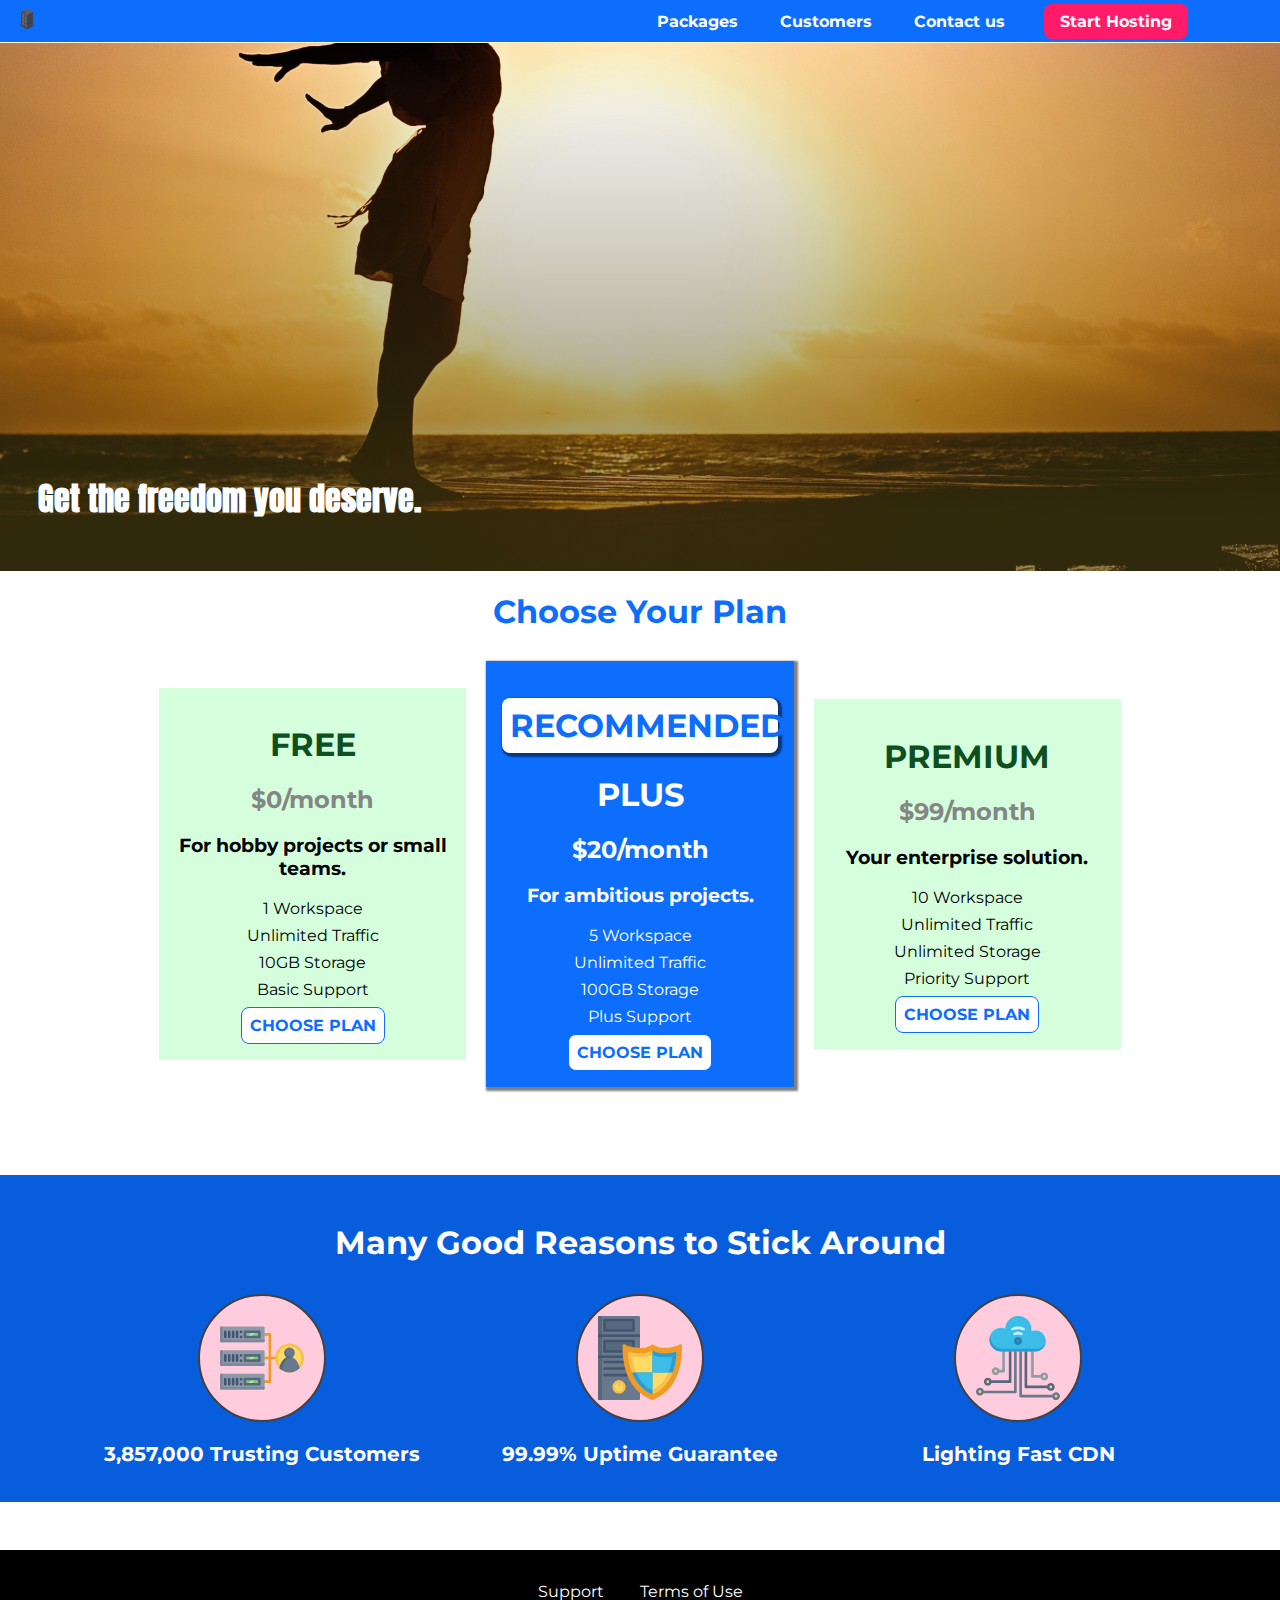
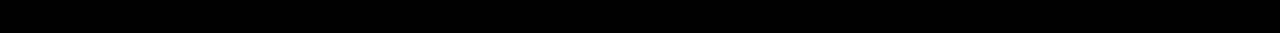
<file: index.html>
<!DOCTYPE html>
<html lang="en">
  <head>
    <meta charset="UTF-8" />
    <meta http-equiv="X-UA-Compatible" content="ie=edge" />
    <title>vHost</title>
    <link rel="shortcut icon" href="./assets/favicon.png" />
    <link
      href="https://fonts.googleapis.com/css2?family=Anton&display=swap"
      rel="stylesheet"
    />
    <link
      href="https://fonts.googleapis.com/css2?family=Montserrat:wght@400;700&display=swap"
      rel="stylesheet"
    />
    <link rel="stylesheet" href="./assets/main.css" />
    <link rel="stylesheet" href="./assets/secondary.css" />
  </head>

  <body>
    <header class="main-header">
      <div>
        <a href="index.html" class="main-header__brand"
          ><img src="./assets/logo.png" alt="vHost"
        /></a>
      </div>
      <nav class="main-nav">
        <ul class="main-nav__items">
          <li class="main-nav__item">
            <a href="packages/index.html">Packages</a>
          </li>
          <li class="main-nav__item">
            <a href="customers/index.html">Customers</a>
          </li>
          <li class="main-nav__item">
            <a href="contact us/index.html">Contact us</a>
          </li>
          <li class="main-nav__item main-nav__item--cta">
            <a href="">Start Hosting</a>
          </li>
        </ul>
      </nav>
    </header>

    <main>
      <section id="product-overview">
        <h1>Get the freedom you deserve.</h1>
      </section>
      <section id="plans">
        <h1 class="section-title">Choose Your Plan</h1>
        <div class="plan__list">
          <article class="plan">
            <h1 class="plan__title">FREE</h1>
            <h2 class="plan__price">$0/month</h2>
            <h3>For hobby projects or small teams.</h3>
            <ul class="plan__features">
              <li class="plan__feature">1 Workspace</li>
              <li class="plan__feature">Unlimited Traffic</li>
              <li class="plan__feature">10GB Storage</li>
              <li class="plan__feature">Basic Support</li>
            </ul>
            <div>
              <button class="button">CHOOSE PLAN</button>
            </div>
          </article>
          <article class="plan plan--highlighted">
            <h1 class="plan__annotation">RECOMMENDED</h1>
            <h1 class="plan__title">PLUS</h1>
            <h2 class="plan__price">$20/month</h2>
            <h3>For ambitious projects.</h3>
            <ul class="plan__features">
              <li class="plan__feature">5 Workspace</li>
              <li class="plan__feature">Unlimited Traffic</li>
              <li class="plan__feature">100GB Storage</li>
              <li class="plan__feature">Plus Support</li>
            </ul>
            <div>
              <button class="button">CHOOSE PLAN</button>
            </div>
          </article>
          <article class="plan">
            <h1 class="plan__title">PREMIUM</h1>
            <h2 class="plan__price">$99/month</h2>
            <h3>Your enterprise solution.</h3>
            <ul class="plan__features">
              <li class="plan__feature">10 Workspace</li>
              <li class="plan__feature">Unlimited Traffic</li>
              <li class="plan__feature">Unlimited Storage</li>
              <li class="plan__feature">Priority Support</li>
            </ul>
            <div>
              <button class="button">CHOOSE PLAN</button>
            </div>
          </article>
        </div>
      </section>
      <section id="key-features">
        <h1 class="section-title">Many Good Reasons to Stick Around</h1>
        <ul class="key-feature__list">
          <li class="key-feature">
            <div class="key-feature__image">
              <svg viewBox="0 0 512 512">
                <path
                  style="fill: #f09b24"
                  d="M344,248h-32V112c0-4.418-3.582-8-8-8h-40c-4.418,0-8,3.582-8,8s3.582,8,8,8h32v128h-32  c-4.418,0-8,3.582-8,8s3.582,8,8,8h32v128h-32c-4.418,0-8,3.582-8,8s3.582,8,8,8h40c4.418,0,8-3.582,8-8V264h32c4.418,0,8-3.582,8-8  S348.418,248,344,248z"
                />
                <path
                  style="fill: #8e9aa9"
                  d="M264,64H8c-4.418,0-8,3.582-8,8v80c0,4.418,3.582,8,8,8h256c4.418,0,8-3.582,8-8V72  C272,67.582,268.418,64,264,64z"
                />
                <path
                  style="fill: #7c899b"
                  d="M24,144c-4.418,0-8-3.582-8-8V64H8c-4.418,0-8,3.582-8,8v80c0,4.418,3.582,8,8,8h256  c4.418,0,8-3.582,8-8v-8H24z"
                />
                <rect
                  x="152"
                  y="96"
                  style="fill: #b8e3a8"
                  width="88"
                  height="32"
                />
                <g>
                  <polygon
                    style="fill: #7ec97d"
                    points="152,96 152,128 166,128 198,96  "
                  />
                  <polygon
                    style="fill: #7ec97d"
                    points="220,96 188,128 240,128 240,96  "
                  />
                </g>
                <path
                  style="fill: #56677e"
                  d="M240,136h-88c-4.418,0-8-3.582-8-8V96c0-4.418,3.582-8,8-8h88c4.418,0,8,3.582,8,8v32  C248,132.418,244.418,136,240,136z M160,120h72v-16h-72V120z"
                />
                <g>
                  <path
                    style="fill: #435670"
                    d="M32,136c-4.418,0-8-3.582-8-8V96c0-4.418,3.582-8,8-8s8,3.582,8,8v32C40,132.418,36.418,136,32,136z   "
                  />
                  <path
                    style="fill: #435670"
                    d="M56,136c-4.418,0-8-3.582-8-8V96c0-4.418,3.582-8,8-8s8,3.582,8,8v32C64,132.418,60.418,136,56,136z   "
                  />
                  <path
                    style="fill: #435670"
                    d="M80,136c-4.418,0-8-3.582-8-8V96c0-4.418,3.582-8,8-8s8,3.582,8,8v32C88,132.418,84.418,136,80,136z   "
                  />
                  <path
                    style="fill: #435670"
                    d="M104,136c-4.418,0-8-3.582-8-8V96c0-4.418,3.582-8,8-8s8,3.582,8,8v32   C112,132.418,108.418,136,104,136z"
                  />
                  <path
                    style="fill: #435670"
                    d="M128,105c-4.418,0-8-3.582-8-8v-1c0-4.418,3.582-8,8-8s8,3.582,8,8v1   C136,101.418,132.418,105,128,105z"
                  />
                  <path
                    style="fill: #435670"
                    d="M128,136c-4.418,0-8-3.582-8-8v-1c0-4.418,3.582-8,8-8s8,3.582,8,8v1   C136,132.418,132.418,136,128,136z"
                  />
                </g>
                <path
                  style="fill: #8e9aa9"
                  d="M264,208H8c-4.418,0-8,3.582-8,8v80c0,4.418,3.582,8,8,8h256c4.418,0,8-3.582,8-8v-80  C272,211.582,268.418,208,264,208z"
                />
                <path
                  style="fill: #7c899b"
                  d="M24,288c-4.418,0-8-3.582-8-8v-72H8c-4.418,0-8,3.582-8,8v80c0,4.418,3.582,8,8,8h256  c4.418,0,8-3.582,8-8v-8H24z"
                />
                <rect
                  x="152"
                  y="240"
                  style="fill: #b8e3a8"
                  width="88"
                  height="32"
                />
                <g>
                  <polygon
                    style="fill: #7ec97d"
                    points="152,240 152,272 166,272 198,240  "
                  />
                  <polygon
                    style="fill: #7ec97d"
                    points="220,240 188,272 240,272 240,240  "
                  />
                </g>
                <path
                  style="fill: #56677e"
                  d="M240,280h-88c-4.418,0-8-3.582-8-8v-32c0-4.418,3.582-8,8-8h88c4.418,0,8,3.582,8,8v32  C248,276.418,244.418,280,240,280z M160,264h72v-16h-72V264z"
                />
                <g>
                  <path
                    style="fill: #435670"
                    d="M32,280c-4.418,0-8-3.582-8-8v-32c0-4.418,3.582-8,8-8s8,3.582,8,8v32C40,276.418,36.418,280,32,280   z"
                  />
                  <path
                    style="fill: #435670"
                    d="M56,280c-4.418,0-8-3.582-8-8v-32c0-4.418,3.582-8,8-8s8,3.582,8,8v32C64,276.418,60.418,280,56,280   z"
                  />
                  <path
                    style="fill: #435670"
                    d="M80,280c-4.418,0-8-3.582-8-8v-32c0-4.418,3.582-8,8-8s8,3.582,8,8v32C88,276.418,84.418,280,80,280   z"
                  />
                  <path
                    style="fill: #435670"
                    d="M104,280c-4.418,0-8-3.582-8-8v-32c0-4.418,3.582-8,8-8s8,3.582,8,8v32   C112,276.418,108.418,280,104,280z"
                  />
                  <path
                    style="fill: #435670"
                    d="M128,249c-4.418,0-8-3.582-8-8v-1c0-4.418,3.582-8,8-8s8,3.582,8,8v1   C136,245.418,132.418,249,128,249z"
                  />
                  <path
                    style="fill: #435670"
                    d="M128,280c-4.418,0-8-3.582-8-8v-1c0-4.418,3.582-8,8-8s8,3.582,8,8v1   C136,276.418,132.418,280,128,280z"
                  />
                </g>
                <path
                  style="fill: #8e9aa9"
                  d="M264,352H8c-4.418,0-8,3.582-8,8v80c0,4.418,3.582,8,8,8h256c4.418,0,8-3.582,8-8v-80  C272,355.582,268.418,352,264,352z"
                />
                <path
                  style="fill: #7c899b"
                  d="M24,432c-4.418,0-8-3.582-8-8v-72H8c-4.418,0-8,3.582-8,8v80c0,4.418,3.582,8,8,8h256  c4.418,0,8-3.582,8-8v-8H24z"
                />
                <rect
                  x="152"
                  y="384"
                  style="fill: #b8e3a8"
                  width="88"
                  height="32"
                />
                <g>
                  <polygon
                    style="fill: #7ec97d"
                    points="152,384 152,416 166,416 198,384  "
                  />
                  <polygon
                    style="fill: #7ec97d"
                    points="220,384 188,416 240,416 240,384  "
                  />
                </g>
                <path
                  style="fill: #56677e"
                  d="M240,424h-88c-4.418,0-8-3.582-8-8v-32c0-4.418,3.582-8,8-8h88c4.418,0,8,3.582,8,8v32  C248,420.418,244.418,424,240,424z M160,408h72v-16h-72V408z"
                />
                <g>
                  <path
                    style="fill: #435670"
                    d="M32,424c-4.418,0-8-3.582-8-8v-32c0-4.418,3.582-8,8-8s8,3.582,8,8v32C40,420.418,36.418,424,32,424   z"
                  />
                  <path
                    style="fill: #435670"
                    d="M56,424c-4.418,0-8-3.582-8-8v-32c0-4.418,3.582-8,8-8s8,3.582,8,8v32C64,420.418,60.418,424,56,424   z"
                  />
                  <path
                    style="fill: #435670"
                    d="M80,424c-4.418,0-8-3.582-8-8v-32c0-4.418,3.582-8,8-8s8,3.582,8,8v32C88,420.418,84.418,424,80,424   z"
                  />
                  <path
                    style="fill: #435670"
                    d="M104,424c-4.418,0-8-3.582-8-8v-32c0-4.418,3.582-8,8-8s8,3.582,8,8v32   C112,420.418,108.418,424,104,424z"
                  />
                  <path
                    style="fill: #435670"
                    d="M128,393c-4.418,0-8-3.582-8-8v-1c0-4.418,3.582-8,8-8s8,3.582,8,8v1   C136,389.418,132.418,393,128,393z"
                  />
                  <path
                    style="fill: #435670"
                    d="M128,424c-4.418,0-8-3.582-8-8v-1c0-4.418,3.582-8,8-8s8,3.582,8,8v1   C136,420.418,132.418,424,128,424z"
                  />
                </g>
                <path
                  style="fill: #f7c14d"
                  d="M424,168c-48.523,0-88,39.477-88,88s39.477,88,88,88s88-39.477,88-88S472.523,168,424,168z"
                />
                <path
                  style="fill: #ffdb66"
                  d="M424,184c-39.701,0-72,32.299-72,72s32.299,72,72,72s72-32.299,72-72S463.701,184,424,184z"
                />
                <path
                  style="fill: #69788d"
                  d="M484.893,314.16C476.393,274.588,451.922,248,424,248s-52.393,26.588-60.893,66.16  c-0.605,2.82,0.354,5.749,2.511,7.664C381.731,336.124,402.465,344,424,344s42.269-7.876,58.381-22.176  C484.539,319.909,485.498,316.98,484.893,314.16z"
                />
                <path
                  style="fill: #56677e"
                  d="M434.053,249.171C430.768,248.403,427.411,248,424,248c-27.922,0-52.393,26.588-60.893,66.16  c-0.605,2.82,0.354,5.749,2.511,7.664c3.383,3.002,6.979,5.703,10.734,8.125C384.904,286.243,407.373,255.378,434.053,249.171z"
                />
                <path
                  style="fill: #69788d"
                  d="M424,192c-17.645,0-32,14.355-32,32s14.355,32,32,32s32-14.355,32-32S441.645,192,424,192z"
                />
                <path
                  style="fill: #56677e"
                  d="M432,248c-17.645,0-32-14.355-32-32c0-6.783,2.128-13.076,5.742-18.258  C397.444,203.53,392,213.138,392,224c0,17.645,14.355,32,32,32c10.862,0,20.471-5.444,26.258-13.742  C445.076,245.872,438.783,248,432,248z"
                />
              </svg>
            </div>
            <p class="key-feature__description">3,857,000 Trusting Customers</p>
          </li>
          <li class="key-feature">
            <div class="key-feature__image">
              <svg viewBox="0 0 512 512">
                <path
                  style="fill: #69788d"
                  d="M248,0H8C3.582,0,0,3.582,0,8v496c0,4.418,3.582,8,8,8h240c4.418,0,8-3.582,8-8V8  C256,3.582,252.418,0,248,0z"
                />
                <path
                  style="fill: #56677e"
                  d="M24,504V8c0-4.418,3.582-8,8-8H8C3.582,0,0,3.582,0,8v496c0,4.418,3.582,8,8,8h24  C27.582,512,24,508.418,24,504z"
                />
                <g>
                  <rect
                    x="0"
                    y="112"
                    style="fill: #435670"
                    width="256"
                    height="16"
                  />
                  <rect
                    x="0"
                    y="240"
                    style="fill: #435670"
                    width="256"
                    height="16"
                  />
                </g>
                <path
                  style="fill: #f7c14d"
                  d="M128,392c-22.056,0-40,17.944-40,40s17.944,40,40,40s40-17.944,40-40S150.056,392,128,392z"
                />
                <path
                  style="fill: #ffdb66"
                  d="M128,408c-13.233,0-24,10.767-24,24s10.767,24,24,24s24-10.767,24-24S141.233,408,128,408z"
                />
                <path
                  style="fill: #f7c14d"
                  d="M128,392c-2.739,0-5.414,0.278-8,0.805V424c0,4.418,3.582,8,8,8c4.418,0,8-3.582,8-8v-31.195  C133.414,392.278,130.739,392,128,392z"
                />
                <g>
                  <path
                    style="fill: #435670"
                    d="M216,288H40c-4.418,0-8-3.582-8-8s3.582-8,8-8h176c4.418,0,8,3.582,8,8S220.418,288,216,288z"
                  />
                  <path
                    style="fill: #435670"
                    d="M216,328H40c-4.418,0-8-3.582-8-8s3.582-8,8-8h176c4.418,0,8,3.582,8,8S220.418,328,216,328z"
                  />
                  <path
                    style="fill: #435670"
                    d="M216,368H40c-4.418,0-8-3.582-8-8s3.582-8,8-8h176c4.418,0,8,3.582,8,8S220.418,368,216,368z"
                  />
                  <path
                    style="fill: #435670"
                    d="M216,16H40c-4.418,0-8,3.582-8,8v64c0,4.418,3.582,8,8,8h176c4.418,0,8-3.582,8-8V24   C224,19.582,220.418,16,216,16z"
                  />
                </g>
                <rect
                  x="48"
                  y="32"
                  style="fill: #56677e"
                  width="160"
                  height="48"
                />
                <path
                  style="fill: #435670"
                  d="M216,144H40c-4.418,0-8,3.582-8,8v64c0,4.418,3.582,8,8,8h176c4.418,0,8-3.582,8-8v-64  C224,147.582,220.418,144,216,144z"
                />
                <rect
                  x="48"
                  y="160"
                  style="fill: #56677e"
                  width="160"
                  height="48"
                />
                <path
                  style="fill: #f09b24"
                  d="M511.747,180.237c-0.194-6.537-8.107-10.107-13.135-5.894c-5.6,4.693-42.904,21.282-98.514,21.282  c-33.45,0-64.625-20.999-64.929-21.206c-2.9-1.991-6.764-1.85-9.512,0.346c-2.677,2.135-27.201,20.86-63.793,20.86  c-55.607,0-92.914-16.589-98.515-21.282c-5.028-4.211-12.941-0.645-13.135,5.894c-1.634,54.834,4.655,105.941,18.693,151.903  c12.096,39.604,29.759,74.047,52.497,102.373c27.538,34.304,62.743,59.882,104.66,76.045c3.069,1.918,6.757,1.921,9.83,0  c41.917-16.163,77.122-41.741,104.66-76.045c22.738-28.326,40.401-62.77,52.497-102.373  C507.092,286.179,513.381,235.071,511.747,180.237z"
                />
                <path
                  style="fill: #f7c14d"
                  d="M476.21,221.226c-1.953-1.631-4.568-2.235-7.036-1.628c-21.686,5.327-44.926,8.028-69.075,8.028  c-25.926,0-49.633-8.975-64.955-16.504c-2.307-1.134-5.016-1.091-7.284,0.116c-14.059,7.477-36.919,16.388-65.994,16.388  c-24.153,0-47.394-2.701-69.075-8.028c-5.155-1.268-10.221,2.966-9.894,8.261c2.077,33.693,7.668,65.635,16.616,94.935  c22.774,74.565,66.139,126.334,128.888,153.868c2.032,0.891,4.397,0.891,6.43,0c61.777-27.107,104.716-78.876,127.62-153.868  c8.948-29.3,14.539-61.241,16.616-94.935C479.224,225.319,478.163,222.856,476.21,221.226z"
                />
                <path
                  style="fill: #ffdb66"
                  d="M331.609,451.727c-52.604-25.289-89.304-70.987-109.144-135.944  c-6.532-21.39-11.162-44.336-13.82-68.447c17.133,2.852,34.952,4.291,53.22,4.291c29.394,0,53.376-7.793,69.978-15.561  c17.44,7.736,41.656,15.561,68.256,15.561c18.267,0,36.085-1.439,53.219-4.291c-2.659,24.112-7.288,47.06-13.82,68.448  C419.545,381.108,383.27,426.805,331.609,451.727z"
                />
                <g>
                  <path
                    style="fill: #2c9dd4"
                    d="M479.066,227.858c0.157-2.539-0.903-5.002-2.856-6.633s-4.568-2.235-7.036-1.628   c-21.686,5.327-44.926,8.028-69.075,8.028c-25.926,0-49.633-8.975-64.955-16.504c-1.057-0.52-2.2-0.78-3.345-0.806l-0.072,133.351   h123.601c2.556-6.746,4.933-13.702,7.123-20.874C471.398,293.493,476.989,261.552,479.066,227.858z"
                  />
                  <path
                    style="fill: #2c9dd4"
                    d="M206.658,343.667c24.153,63.42,65.028,108.108,121.743,132.995c1.031,0.452,2.147,0.673,3.263,0.666   l0.063-133.661H206.658z"
                  />
                </g>
                <g>
                  <path
                    style="fill: #3cbde8"
                    d="M439.497,315.783c6.532-21.389,11.161-44.336,13.82-68.448c-17.134,2.852-34.952,4.291-53.219,4.291   c-26.6,0-50.815-7.824-68.256-15.561l-0.116,107.601h97.758C433.179,334.807,436.524,325.518,439.497,315.783z"
                  />
                  <path
                    style="fill: #3cbde8"
                    d="M232.523,343.667c21.144,50.298,54.363,86.56,99.087,108.06l0.117-108.06H232.523z"
                  />
                </g>
              </svg>
            </div>
            <p class="key-feature__description">99.99% Uptime Guarantee</p>
          </li>
          <li class="key-feature">
            <div class="key-feature__image">
              <svg viewBox="0 0 512 512">
                <path
                  style="fill: #8e9aa9"
                  d="M168,200c-4.418,0-8,3.582-8,8v120h-17.376c-3.302-9.311-12.194-16-22.624-16  c-13.234,0-24,10.767-24,24s10.766,24,24,24c10.429,0,19.321-6.689,22.624-16H168c4.418,0,8-3.582,8-8V208  C176,203.582,172.418,200,168,200z"
                />
                <path
                  style="fill: #ffdb66"
                  d="M120,328c-4.411,0-8,3.589-8,8s3.589,8,8,8s8-3.589,8-8S124.411,328,120,328z"
                />
                <path
                  style="fill: #56677e"
                  d="M208,200c-4.418,0-8,3.582-8,8v184H94.624C91.322,382.689,82.43,376,72,376  c-13.234,0-24,10.767-24,24s10.766,24,24,24c10.429,0,19.321-6.689,22.624-16H208c4.418,0,8-3.582,8-8V208  C216,203.582,212.418,200,208,200z"
                />
                <path
                  style="fill: #ffdb66"
                  d="M72,392c-4.411,0-8,3.589-8,8s3.589,8,8,8s8-3.589,8-8S76.411,392,72,392z"
                />
                <path
                  style="fill: #69788d"
                  d="M240,208c-4.418,0-8,3.582-8,8v239H47.24c-2.671-10.34-12.078-18-23.24-18c-13.234,0-24,10.767-24,24  s10.766,24,24,24c9.666,0,18.009-5.747,21.809-14H240c4.418,0,8-3.582,8-8V216C248,211.582,244.418,208,240,208z"
                />
                <path
                  style="fill: #ffdb66"
                  d="M24,453c-4.411,0-8,3.589-8,8s3.589,8,8,8s8-3.589,8-8S28.411,453,24,453z"
                />
                <path
                  style="fill: #69788d"
                  d="M488,464c-10.429,0-19.321,6.689-22.624,16H280V208c0-4.418-3.582-8-8-8s-8,3.582-8,8v280  c0,4.418,3.582,8,8,8h193.376c3.302,9.311,12.194,16,22.624,16c13.234,0,24-10.767,24-24S501.234,464,488,464z"
                />
                <path
                  style="fill: #ffdb66"
                  d="M488,480c-4.411,0-8,3.589-8,8s3.589,8,8,8s8-3.589,8-8S492.411,480,488,480z"
                />
                <path
                  style="fill: #56677e"
                  d="M456,408c-10.429,0-19.321,6.689-22.624,16H312V208c0-4.418-3.582-8-8-8s-8,3.582-8,8v224  c0,4.418,3.582,8,8,8h129.376c3.302,9.311,12.194,16,22.624,16c13.234,0,24-10.767,24-24S469.234,408,456,408z"
                />
                <path
                  style="fill: #ffdb66"
                  d="M456,424c-4.411,0-8,3.589-8,8s3.589,8,8,8s8-3.589,8-8S460.411,424,456,424z"
                />
                <path
                  style="fill: #8e9aa9"
                  d="M416,344c-10.429,0-19.321,6.689-22.624,16H352V208c0-4.418-3.582-8-8-8s-8,3.582-8,8v160  c0,4.418,3.582,8,8,8h49.376c3.302,9.311,12.194,16,22.624,16c13.234,0,24-10.767,24-24S429.234,344,416,344z"
                />
                <path
                  style="fill: #ffdb66"
                  d="M416,360c-4.411,0-8,3.589-8,8s3.589,8,8,8s8-3.589,8-8S420.411,360,416,360z"
                />
                <path
                  style="fill: #3cbde8"
                  d="M362,88c-8.741,0-17.231,1.751-25.06,5.085C337.646,88.797,338,84.43,338,80  c0-44.112-35.888-80-80-80c-42.823,0-77.895,33.816-79.909,76.149C170.393,73.415,162.244,72,154,72c-39.701,0-72,32.299-72,72  s32.299,72,72,72h208c35.29,0,64-28.71,64-64S397.29,88,362,88z"
                />
                <path
                  style="fill: #2c9dd4"
                  d="M368,200H160c-39.701,0-72-32.299-72-72c0-5.863,0.721-11.559,2.05-17.019  C84.918,120.88,82,132.102,82,144c0,39.701,32.299,72,72,72h208c30.389,0,55.88-21.296,62.379-49.743  C413.565,186.327,392.352,200,368,200z"
                />
                <path
                  style="fill: #2a7db5"
                  d="M256,128c-13.234,0-24,10.767-24,24s10.766,24,24,24c13.233,0,24-10.767,24-24S269.233,128,256,128z"
                />
                <path
                  style="fill: #2c9dd4"
                  d="M256,144c-4.411,0-8,3.589-8,8s3.589,8,8,8c4.411,0,8-3.589,8-8S260.411,144,256,144z"
                />
                <g>
                  <path
                    style="fill: #c5f1fa"
                    d="M221.755,87.695c-2.994,0-5.864-1.688-7.233-4.572c-1.894-3.991-0.194-8.763,3.798-10.657   C230.157,66.849,242.834,64,256,64c13.166,0,25.844,2.849,37.68,8.466c3.992,1.895,5.692,6.666,3.798,10.657   s-6.666,5.692-10.657,3.798C277.144,82.328,266.774,80,256,80c-10.774,0-21.144,2.328-30.821,6.921   C224.072,87.446,222.904,87.695,221.755,87.695z"
                  />
                  <path
                    style="fill: #c5f1fa"
                    d="M276.545,116.618c-1.148,0-2.316-0.249-3.424-0.774C267.745,113.293,261.985,112,256,112   c-5.985,0-11.745,1.293-17.121,3.844c-3.991,1.895-8.763,0.192-10.657-3.798c-1.894-3.992-0.193-8.764,3.798-10.657   C239.557,97.813,247.625,96,256,96c8.376,0,16.444,1.813,23.98,5.389c3.991,1.894,5.692,6.665,3.798,10.657   C282.41,114.93,279.539,116.618,276.545,116.618z"
                  />
                </g>
              </svg>
            </div>
            <p class="key-feature__description">Lighting Fast CDN</p>
          </li>
        </ul>
      </section>
    </main>
    <footer class="main-footer">
      <nav>
        <ul class="main-footer__links">
          <li class="main-footer__link">
            <a href="#">Support</a>
          </li>
          <li class="main-footer__link">
            <a href="#">Terms of Use</a>
          </li>
        </ul>
      </nav>
    </footer>
  </body>
</html>
</file>
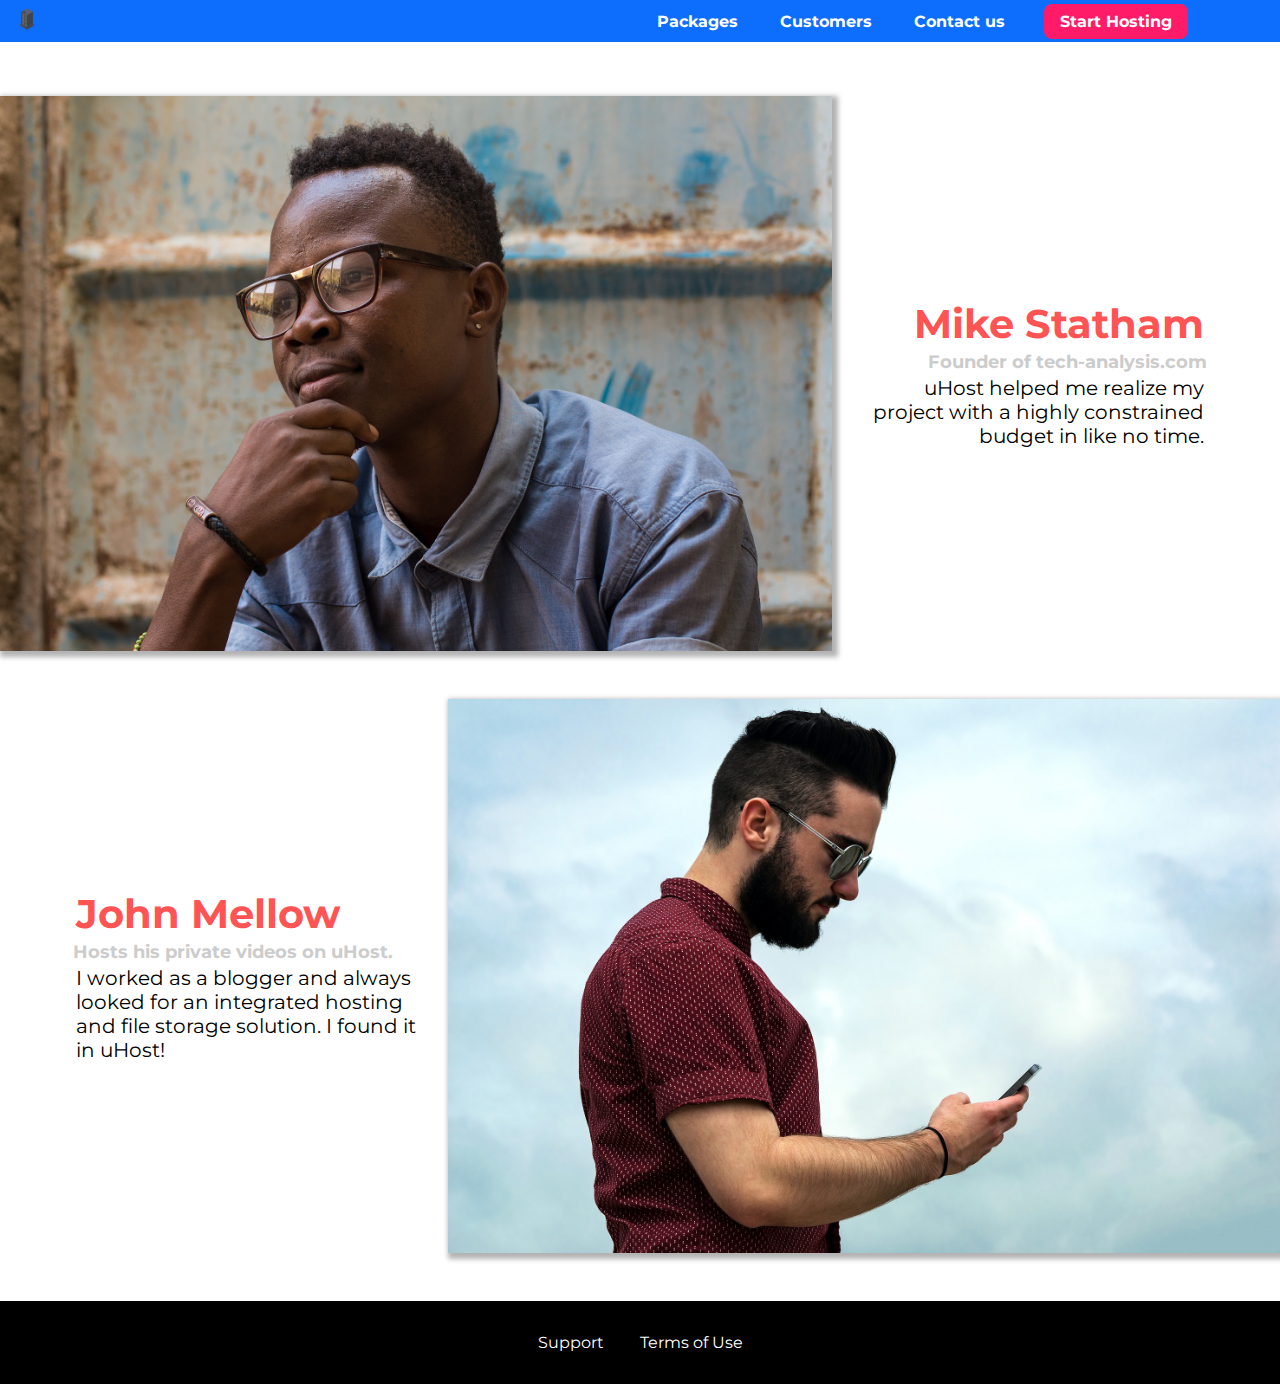
<file: customers/index.html>
<!DOCTYPE html>
<html lang="en">
  <head>
    <meta charset="UTF-8" />
    <meta http-equiv="X-UA-Compatible" content="ie=edge" />
    <title>vHost Customers</title>
    <link rel="shortcut icon" href="./assets/favicon.png" />
    <link
      href="https://fonts.googleapis.com/css2?family=Montserrat:wght@400;700&display=swap"
      rel="stylesheet"
    />
    <link rel="stylesheet" href="../assets/secondary.css" />
    <link rel="stylesheet" href="customers.css" />
  </head>

  <body>
    <header class="main-header">
      <div>
        <a href="../index.html" class="main-header__brand"
          ><img src="../assets/logo.png" alt="vHost"
        /></a>
      </div>
      <nav class="main-nav">
        <ul class="main-nav__items">
          <li class="main-nav__item">
            <a href="../packages/index.html">Packages</a>
          </li>
          <li class="main-nav__item">
            <a href="index.html">Customers</a>
          </li>
          <li class="main-nav__item">
            <a href="contact us/index.html">Contact us</a>
          </li>
          <li class="main-nav__item main-nav__item--cta">
            <a href="../start-hosting/index.html">Start Hosting</a>
          </li>
        </ul>
      </nav>
    </header>

    <main>
      <div>
        <div class="testimonial" id="customer-1">
          <div class="testimonial__image-container">
            <img
              src="../assets/customer-1.jpg"
              alt="Mike Statham - Customer"
              class="testimonial__image"
            />
          </div>
          <div class="testimonial__info">
            <h1 class="testimonial__name">Mike Statham</h1>
            <h2 class="testimonial__subtitle">
              Founder of
              <a href="tech-analysis.com">tech-analysis.com</a>
            </h2>
            <p class="testimonial__text">
              uHost helped me realize my project with a highly constrained
              budget in like no time.
            </p>
          </div>
        </div>
        <div class="testimonial" id="customer-2">
          <div class="testimonial__info">
            <h1 class="testimonial__name">John Mellow</h1>
            <h2 class="testimonial__subtitle">
              Hosts his private videos on uHost.
            </h2>
            <p class="testimonial__text">
              I worked as a blogger and always looked for an integrated hosting
              and file storage solution. I found it in uHost!
            </p>
          </div>
          <div class="testimonial__image-container">
            <img
              src="../assets/customer-2.jpg"
              alt="John Mellow - Customer"
              class="testimonial__image"
            />
          </div>
        </div>
      </div>
    </main>
    <footer class="main-footer">
      <nav>
        <ul class="main-footer__links">
          <li class="main-footer__link">
            <a href="#">Support</a>
          </li>
          <li class="main-footer__link">
            <a href="#">Terms of Use</a>
          </li>
        </ul>
      </nav>
    </footer>
  </body>
</html>
</file>
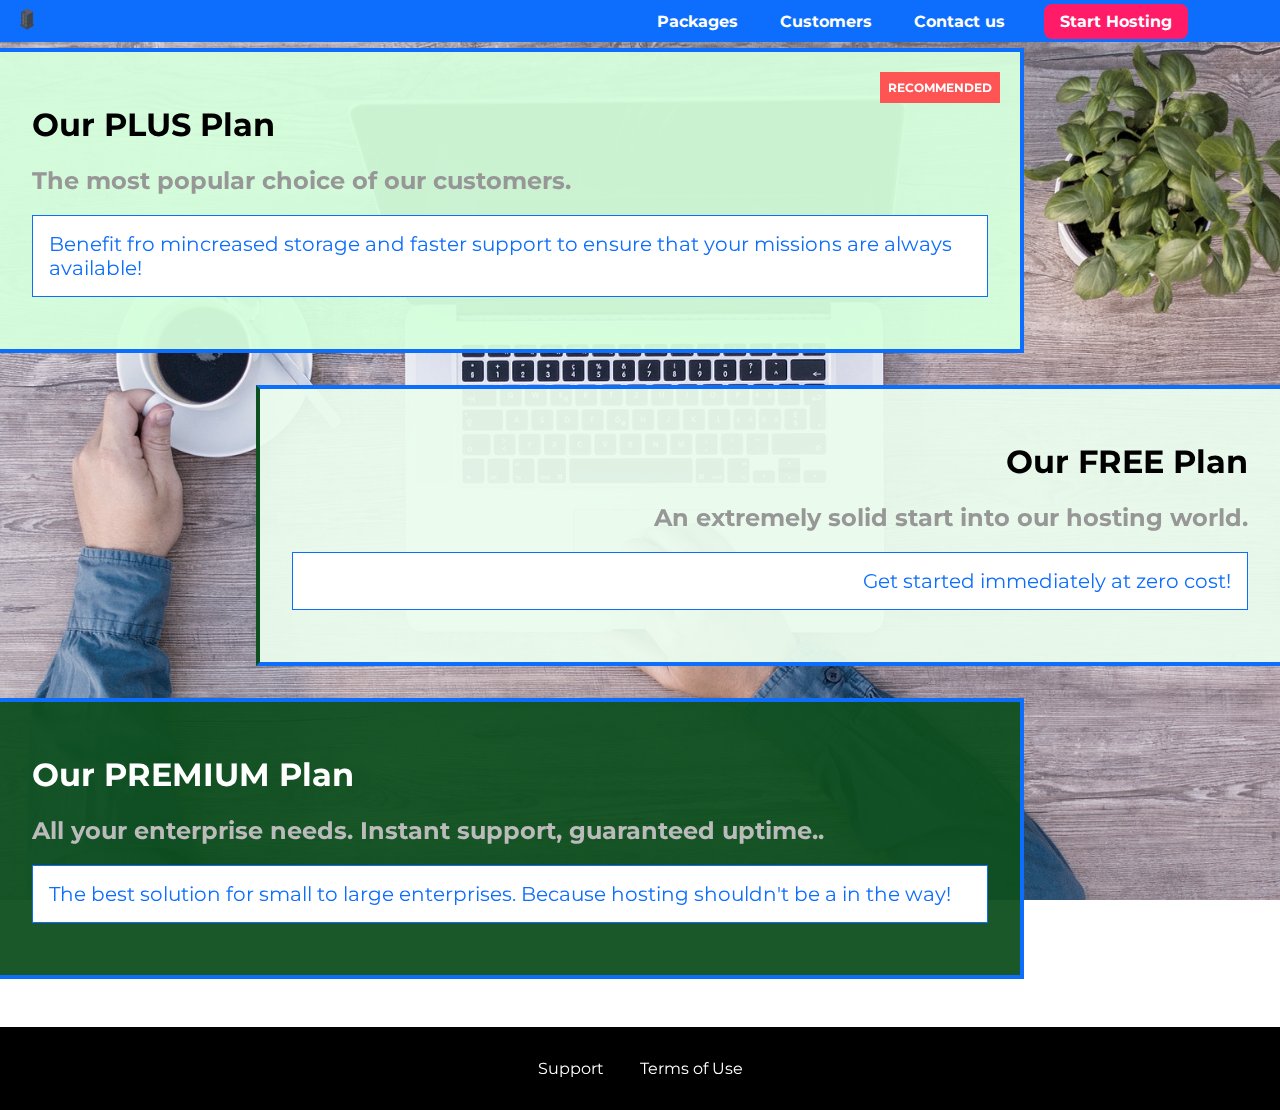
<file: packages/index.html>
<!DOCTYPE html>
<html lang="en">
  <head>
    <meta charset="UTF-8" />
    <meta http-equiv="X-UA-Compatible" content="ie=edge" />
    <title>vHost</title>
    <link rel="shortcut icon" href="./assets/favicon.png" />
    <link
      href="https://fonts.googleapis.com/css2?family=Montserrat:wght@400;700&display=swap"
      rel="stylesheet"
    />
    <link rel="stylesheet" href="../assets/secondary.css" />
    <link rel="stylesheet" href="packages.css" />
  </head>

  <body>
    <div class="background"></div>
    <header class="main-header">
      <div>
        <a href="../index.html" class="main-header__brand"
          ><img src="../assets/logo.png" alt="vHost"
        /></a>
      </div>
      <nav class="main-nav">
        <ul class="main-nav__items">
          <li class="main-nav__item">
            <a href="index.html">Packages</a>
          </li>
          <li class="main-nav__item">
            <a href="../customers/index.html">Customers</a>
          </li>
          <li class="main-nav__item">
            <a href="contact us/index.html">Contact us</a>
          </li>
          <li class="main-nav__item main-nav__item--cta">
            <a href="">Start Hosting</a>
          </li>
        </ul>
      </nav>
    </header>

    <main>
      <section class="package" id="plus">
        <a href="#">
          <h1 class="package__title">Our PLUS Plan</h1>
          <h2 class="package__badge">RECOMMENDED</h2>
          <h2 class="package__subtitle">
            The most popular choice of our customers.
          </h2>
          <p class="package__info">
            Benefit fro mincreased storage and faster support to ensure that
            your missions are always available!
          </p>
        </a>
      </section>
      <section class="package" id="free">
        <a href="#">
          <h1 class="package__title">Our FREE Plan</h1>
          <h2 class="package__subtitle">
            An extremely solid start into our hosting world.
          </h2>
          <p class="package__info">Get started immediately at zero cost!</p>
        </a>
      </section>
      <div class="clearfix"></div>
      <section class="package" id="premium">
        <a href="#">
          <h1 class="package__title">Our PREMIUM Plan</h1>
          <h2 class="package__subtitle">
            All your enterprise needs. Instant support, guaranteed uptime..
          </h2>
          <p class="package__info">
            The best solution for small to large enterprises. Because hosting
            shouldn't be a in the way!
          </p>
        </a>
      </section>
    </main>
    <footer class="main-footer">
      <nav>
        <ul class="main-footer__links">
          <li class="main-footer__link">
            <a href="#">Support</a>
          </li>
          <li class="main-footer__link">
            <a href="#">Terms of Use</a>
          </li>
        </ul>
      </nav>
    </footer>
  </body>
</html>
</file>
<file: assets/main.css>
* {
  box-sizing: border-box;
}

body {
  font-family: "Montserrat", sans-serif;
  margin: 0;
  padding: 0;
}

#product-overview {
  background: linear-gradient(to top, rgba(80, 68, 18, 0.6) 10%, transparent),
    url("../assets/freedom.jpg") left 10% bottom 20% / cover no-repeat, #ff1b68;
  /*background-size: cover;
  background-position: left 10% bottom 20%; 
  background-repeat: no-repeat; 
  background-origin: border-box;
  background-clip: border-box; */
  /* background-image: linear-gradient(180deg, red, transparent); */
  /* background-image: radial-gradient(circle 20px at 20% 50%, red, blue, green); */
  width: 100%;
  height: 528px;
  padding: 10px;
  margin-top: 43px;
  position: relative;
}

#product-overview h1 {
  color: white;
  font-family: "Anton", sans-serif;
  position: absolute;
  bottom: 5%;
  left: 3%;
}

.section-title {
  color: #0d6efd;
  text-align: center;
}

.plan__list {
  width: 80%;
  margin: auto;
  text-align: center;
}

.plan {
  display: inline-block;
  background-color: #d5ffdc;
  text-align: center;
  padding: 16px;
  margin: 8px;
  width: 30%;
  vertical-align: middle;
}

.plan--highlighted {
  background-color: #0d6efd;
  color: #fff;
  box-shadow: 2px 2px 2px 2px rgba(0, 0, 0, 0.5);
}

.plan__annotation {
  background-color: #fff;
  color: #0d6efd;
  padding: 8px;
  box-shadow: 2px 2px 2px 2px rgba(0, 0, 0, 0.5);
  border-radius: 8px;
}

.plan__title {
  color: #0e4f1f;
}

.plan__price {
  color: #858585;
}

.plan--highlighted .plan__title {
  color: #fff;
}

.plan--highlighted .plan__price {
  color: #fff;
}

.plan__features {
  list-style: none;
  margin: 0;
  padding: 0;
}

.plan__feature {
  margin: 8px 0;
}

#key-features {
  background-color: #085ddd;
  margin-top: 80px;
  padding: 16px;
}

#key-features .section-title {
  color: #fff;
  margin: 32px;
}

.key-feature__list {
  list-style: none;
  margin: 0;
  padding: 0;
  text-align: center;
}

.key-feature {
  display: inline-block;
  width: 30%;
  vertical-align: top;
}

.key-feature__image {
  background: #ffccde;
  width: 128px;
  height: 128px;
  border: 2px solid #424242;
  border-radius: 50%;
  margin: 0 auto;
  padding: 20px;
}
.key-feature__description {
  text-align: center;
  font-weight: bold;
  color: #fff;
  font-size: 20px;
}

div > p {
  color: red;
}
</file>
<file: assets/secondary.css>
* {
  box-sizing: border-box;
}

body {
  font-family: "Montserrat", sans-serif;
  margin: 0;
  padding: 0;
}

.main-header {
  top: 0;
  left: 0;
  background-color: #0d6efd;
  padding: 8px 16px;
  width: 100%;
  position: fixed;
  z-index: 1;
}

.main-header > div {
  display: inline-block;
  vertical-align: middle;
}

.main-header__brand {
  color: #fff;
  text-decoration: none;
  font-weight: bold;
  font-size: 22px;
  height: 22px;
  display: inline-block;
}

.main-header__brand img {
  height: 100%;
  /* width: 100%; */
}

.main-nav {
  display: inline-block;
  text-align: right;
  width: calc(99% - 74px);
  vertical-align: middle;
}

.main-nav__items {
  margin: 0;
  padding: 0;
  list-style: none; /* Padding removes the bullet points by default, however ensuring they are removed*/
}

.main-nav__item {
  display: inline-block;
  margin: 0 16px;
}

.main-nav__item a {
  text-decoration: none;
  color: #fff;
  font-weight: bold;
  padding: 3px;
}

.main-nav__item a:hover,
.main-nav__item a:active {
  color: white;
  border-bottom: 2px solid white;
}

.main-nav__item--cta a {
  color: white;
  background: #ff1b68;
  padding: 8px 16px;
  border-radius: 8px;
}

.main-nav__item--cta a:hover,
.main-nav__item--cta a:active {
  color: #0d6efd;
  background-color: white;
  border: none; /* Resolves the conflict and overwrites all border settings */
}

.main-footer {
  background-color: #000;
  padding: 32px;
  margin-top: 48px;
}

.main-footer__links {
  list-style: none;
  margin: 0;
  padding: 0;
  text-align: center;
}

.main-footer__link {
  display: inline-block;
  margin: 0 16px;
}

.main-footer__link a {
  color: #fff;
  text-decoration: none;
}

.main-footer a:hover,
.main-footer a:active {
  color: #ccc;
}

.button {
  background-color: #fff;
  color: #0d6efd;
  font: inherit;
  border: 1.5px solid #0d6efd;
  padding: 8px;
  border-radius: 8px;
  font-weight: bold;
  cursor: pointer;
}

.button:hover,
.button:active {
  background-color: #0d6efd;
  color: #fff;
}

.button:focus {
  outline: none;
}
</file>
<file: customers/customers.css>
.testimonial {
  font-size: 20px;
  margin: 48px 0;
}

.testimonial__list {
  width: 80%;
  margin: auto;
}

.testimonial:first-of-type {
  margin-top: 96px;
}

.testimonial__image-container {
  width: 65%;
  display: inline-block;
  vertical-align: middle;
  box-shadow: 3px 3px 5px 3px rgba(0, 0, 0, 0.3);
}

.testimonial__image {
  width: 100%;
  vertical-align: top; /* Removes white space */
}

.testimonial__info {
  text-align: right;
  padding: 14px;
  display: inline-block;
  vertical-align: middle;
  width: 30%;
}

#customer-2.testimonial {
  text-align: right;
}

#customer-2 .testimonial__info {
  text-align: left;
}

.testimonial__name {
  margin: 3px;
  color: #ff5454;
}

.testimonial__subtitle {
  margin: 0;
  font-size: 18px;
  color: #ccc;
}

.testimonial__subtitle a {
  color: inherit;
  text-decoration: none;
}

.testimonial__subtitle a:hover,
.testimonial__subtitle a:active {
  color: #7a7a7a;
}

.testimonial__text {
  margin: 3px;
}
</file>
<file: packages/packages.css>
main {
  padding-top: 32px;
}

.background {
  background: url("../assets/plans-background.jpg") center/cover;
  filter: grayscale(40%);
  width: 100%;
  height: 100%;
  z-index: -1;
  position: fixed;
}

.package {
  width: 80%;
  margin: 16px 0;
  border: 4px solid #0d6efd;
  border-left: none;
  position: relative;
}

.package a {
  text-decoration: none;
  color: inherit;
  display: block;
  padding: 32px;
}

.package__badge {
  position: absolute;
  top: 0;
  right: 0;
  margin: 20px;
  font-size: 12px;
  color: #fff;
  background: #ff5454;
  padding: 8px;
}

.package__subtitle {
  color: #979797;
}

.package__info {
  padding: 16px;
  border: 1px solid #0d6efd;
  font-size: 20px;
  color: #0d6efd;
  background: #fff;
}

.package:hover,
.package:active {
  box-shadow: 2px 2px 2px rgba(0, 0, 0, 0.5);
  border-color: #ff5454;
}

.clearfix {
  clear: both;
}

#plus {
  background-color: rgba(213, 255, 220, 0.95);
}

#free {
  background-color: rgba(234, 252, 237, 0.95);
  border-right: none;
  border-left: 4px solid #0e4f1f;
  text-align: right;
  float: right;
}

#free:hover,
#free:active {
  border-left-color: #ff5454;
}

#premium {
  background-color: rgba(14, 79, 31, 0.95);
}

#premium .package__title {
  color: #fff;
}

#premium .package__subtitle {
  color: #bbb;
}
</file>
